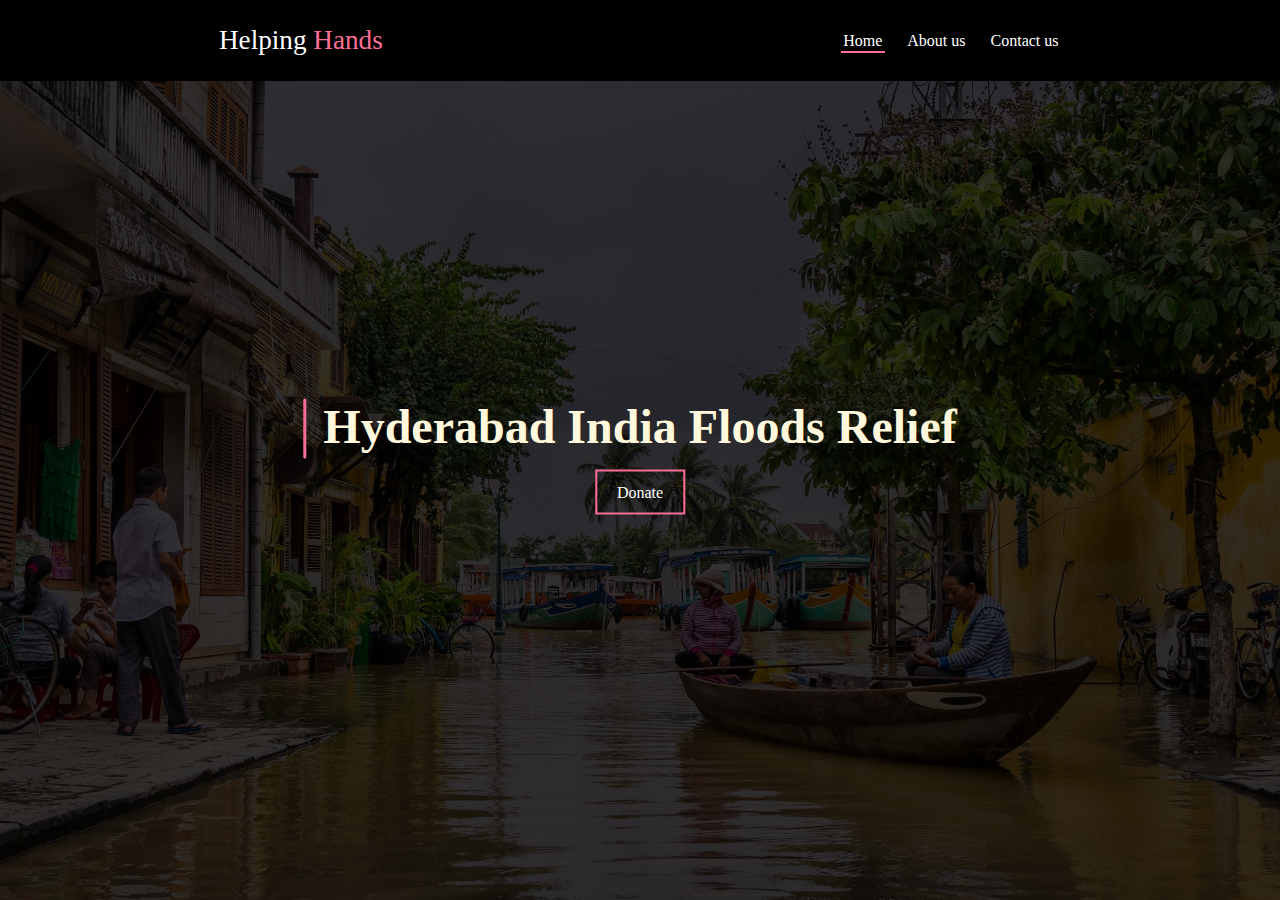
<file: index.html>
<!DOCTYPE html>
<html lang="en">
  <head>
    <meta charset="UTF-8" />
    <meta http-equiv="X-UA-Compatible" content="IE=edge" />
    <meta name="viewport" content="width=device-width, initial-scale=1.0" />
    <link rel="stylesheet" href="style.css" />
    <title>Hyderabad India Floods Relief</title>
  </head>
  <body>
    <div class="window">
      <div class="navbar">
        <div class="logo">Helping <span>Hands</span></div>
        <div class="navlinks">
          <ul>
            <li><a class="active" href="index.html">Home</a></li>
            <li><a href="about.html">About us</a></li>
            <li><a href="contact.html">Contact us</a></li>
          </ul>
        </div>
      </div>
      <div class="heading">
        <div class="maintext">
          <h1>Hyderabad India Floods Relief</h1>
          <div class="btn">
            <a href="https://rzp.io/l/VGZqEgu" target="_blank">Donate</a>
          </div>
        </div>
      </div>
    </div>
  </body>
</html>
</file>
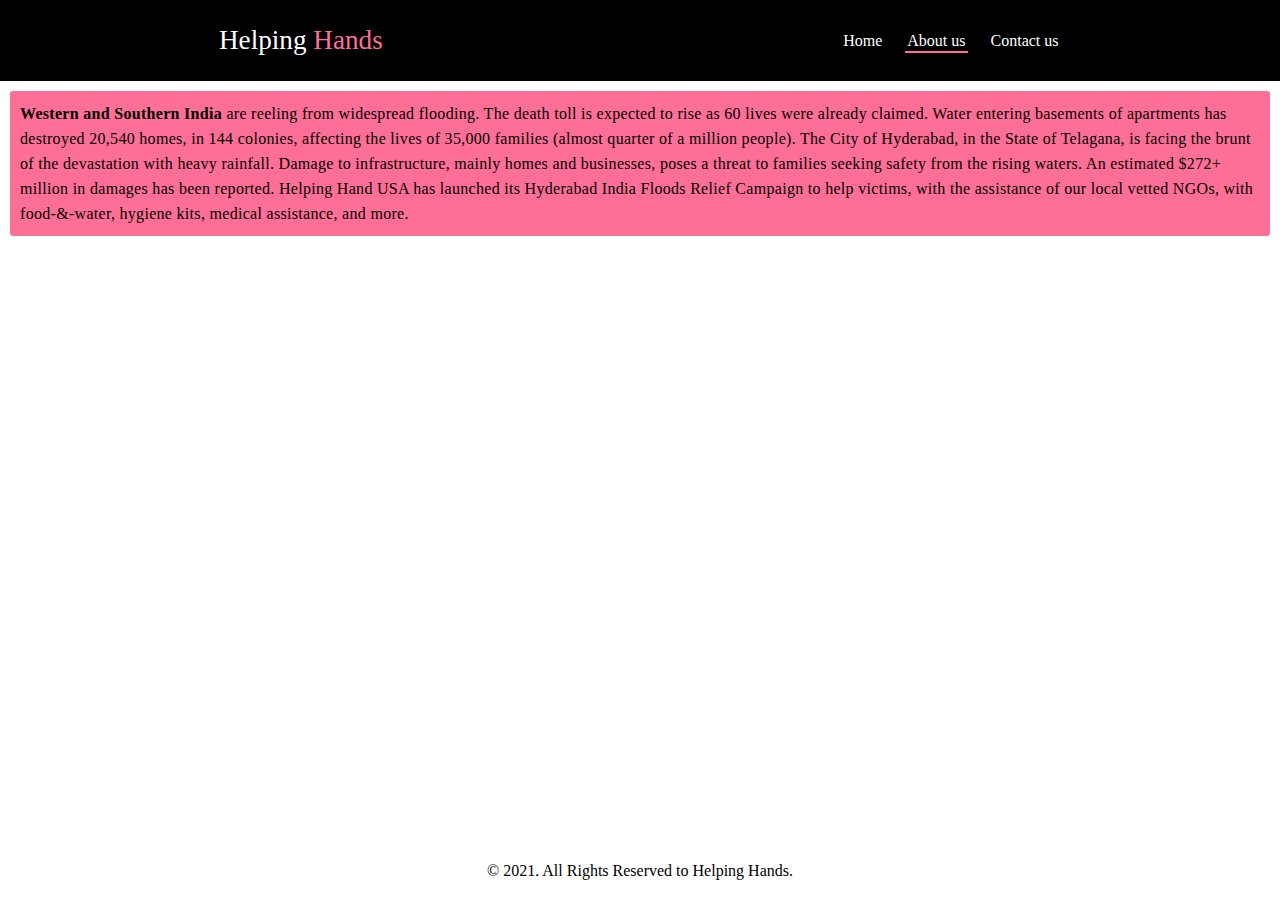
<file: about.html>
<!DOCTYPE html>
<html lang="en">
  <head>
    <meta charset="UTF-8" />
    <meta http-equiv="X-UA-Compatible" content="IE=edge" />
    <meta name="viewport" content="width=device-width, initial-scale=1.0" />
    <link rel="stylesheet" href="style.css" />
    <title>About Us</title>
  </head>
  <body>
    <div class="navbar">
      <div class="logo">Helping <span>Hands</span></div>
      <div class="navlinks">
        <ul>
          <li><a href="index.html">Home</a></li>
          <li><a class="active" href="about.html">About us</a></li>
          <li><a href="contact.html">Contact us</a></li>
        </ul>
      </div>
    </div>
    <div class="text">
      <b>Western and Southern India</b> are reeling from widespread flooding.
      The death toll is expected to rise as 60 lives were already claimed. Water
      entering basements of apartments has destroyed 20,540 homes, in 144
      colonies, affecting the lives of 35,000 families (almost quarter of a
      million people). The City of Hyderabad, in the State of Telagana, is
      facing the brunt of the devastation with heavy rainfall. Damage to
      infrastructure, mainly homes and businesses, poses a threat to families
      seeking safety from the rising waters. An estimated $272+ million in
      damages has been reported. Helping Hand USA has launched its Hyderabad
      India Floods Relief Campaign to help victims, with the assistance of our
      local vetted NGOs, with food-&-water, hygiene kits, medical assistance,
      and more.
    </div>
    <footer>
      <p>&copy 2021. All Rights Reserved to Helping Hands.</p>
    </footer>
  </body>
</html>
</file>
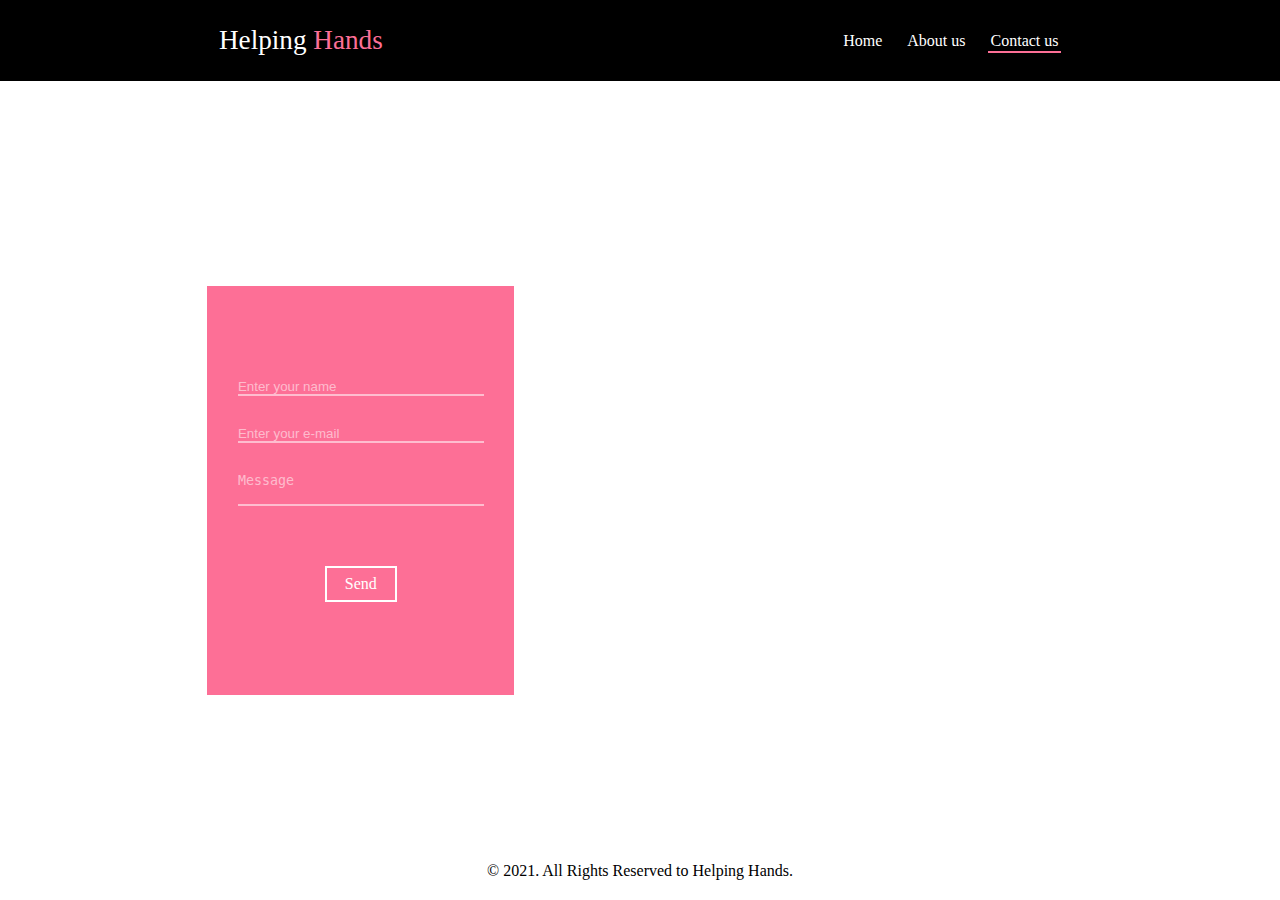
<file: contact.html>
<!DOCTYPE html>
<html lang="en">
  <head>
    <meta charset="UTF-8" />
    <meta http-equiv="X-UA-Compatible" content="IE=edge" />
    <meta name="viewport" content="width=device-width, initial-scale=1.0" />
    <link rel="stylesheet" href="style.css" />
    <title>Contact us</title>
  </head>
  <body>
    <div class="navbar">
      <div class="logo">Helping <span>Hands</span></div>
      <div class="navlinks">
        <ul>
          <li><a href="index.html">Home</a></li>
          <li><a href="about.html">About us</a></li>
          <li><a class="active" href="contact.html">Contact us</a></li>
        </ul>
      </div>
    </div>
    <div class="contact">
      <div class="contact-form">
        <div class="form">
          <input
            type="text"
            class="field"
            placeholder="Enter your name"
            required
          />
          <input
            type="email"
            class="field"
            placeholder="Enter your e-mail"
            required
          />
          <textarea placeholder="Message"></textarea>
          <a href="#">Send</a>
        </div>
        <div class="map">
          <iframe
            src="https://www.google.com/maps/embed?pb=!1m18!1m12!1m3!1d487293.2774699724!2d78.12784088715938!3d17.412808362790166!2m3!1f0!2f0!3f0!3m2!1i1024!2i768!4f13.1!3m3!1m2!1s0x3bcb99daeaebd2c7%3A0xae93b78392bafbc2!2sHyderabad%2C%20Telangana!5e0!3m2!1sen!2sin!4v1631093553025!5m2!1sen!2sin"
            width="400"
            height="300"
            style="border: 0"
            allowfullscreen=""
            loading="lazy"
          ></iframe>
        </div>
      </div>
    </div>
    <footer>
      <p>&copy 2021. All Rights Reserved to Helping Hands.</p>
    </footer>
  </body>
</html>
</file>
<file: style.css>
* {
  margin: 0;
  padding: 0;
  box-sizing: border-box;
}
body {
  width: 100%;
}
.window {
  height: 100vh;
  background-image: linear-gradient(rgba(0, 0, 0, 0.8), rgba(0, 0, 0, 0.8)),
    url(bg.jpg);
  background-position: center;
  background-size: cover;
  background-repeat: no-repeat;
  position: relative;
}
.navbar {
  min-width: 100%;
  background-color: black;
  display: flex;
  align-items: center;
  justify-content: space-around;
  height: 9vh;
}
.logo {
  color: #fff;
  font-size: 1.7em;
}
.logo span {
  color: #fd6f96;
}
.navlinks ul {
  list-style: none;
  display: flex;
}
.navlinks li {
  margin-left: 20px;
}
.navlinks a {
  padding: 2.5px;
}
.navlinks a {
  text-decoration: none;
  color: #fff;
}
.active {
  border-bottom: 2px solid #fd6f96;
}
.navlinks a:hover {
  border-bottom: 2px #fd6f96 solid;
}
.heading {
  color: cornsilk;
}
.heading {
  position: absolute;
  top: 50%;
  left: 50%;
  transform: translate(-50%, -50%);
  text-align: center;
}
.btn {
  margin-top: 30px;
}
.maintext a {
  padding: 12px 20px;
  text-decoration: none;
  border: 2px solid #fd6f96;
  color: #fff;
  background-color: transparent;
  transition: 300ms;
}
.maintext a:hover {
  background-color: #fd6f96;
  color: black;
}
.heading h1 {
  font-size: 3em;
}

.maintext::before {
  content: "";
  position: absolute;
  top: 0;
  left: -20px;
  width: 3px;
  background-color: #fd6f96;
  height: 60px;
  border-radius: 2px;
}
.text {
  background-color: #fd6f96;
  border-radius: 3px;
  margin: 10px;
  padding: 10px;
  line-height: 25px;
  letter-spacing: 0.3px;
}
.contact {
  display: flex;
  justify-content: center;
  width: 100%;
}
.contact-form {
  width: 80%;
  height: 91vh;
  display: flex;
  align-items: center;
  justify-content: space-around;
}
.form {
  display: flex;
  height: 50%;
  flex-basis: 30%;
  background-color: #fd6f96;
  align-items: center;
  justify-content: center;
}
.form {
  display: flex;
  align-items: center;
  justify-content: center;
  flex-direction: column;
}
.form h2 {
  margin: 30px 0;
}
.form input {
  color: white;
  margin-bottom: 30px;
  border: none;
  border-bottom: 2px solid #ffffff8a;
  background: transparent;
  outline: none;
  width: 80%;
}
.form input::placeholder {
  color: rgba(255, 255, 255, 0.541);
}
.form textarea {
  width: 80%;
  margin-bottom: 30px;
  border: none;
  border-bottom: 2px solid #ffffff8a;
  background: transparent;
  outline: none;
  height: 2.5em;
  resize: none;
  overflow: auto;
}
.form textarea::placeholder {
  color: #ffffff8a;
}
.contact textarea:focus {
  color: #fff;
}
.contact input:focus {
  color: white;
  border-bottom: 2px solid #fff;
}
.form a {
  text-decoration: none;
  margin-top: 30px;
  color: #fff;
  border: 2px solid #fff;
  padding: 7px 18px;
}
.map {
  height: 50%;
  overflow: hidden;
}
footer {
  position: absolute;
  bottom: 0;
  left: 50%;
  transform: translate(-50%, 0);
  margin-bottom: 20px;
}
</file>
